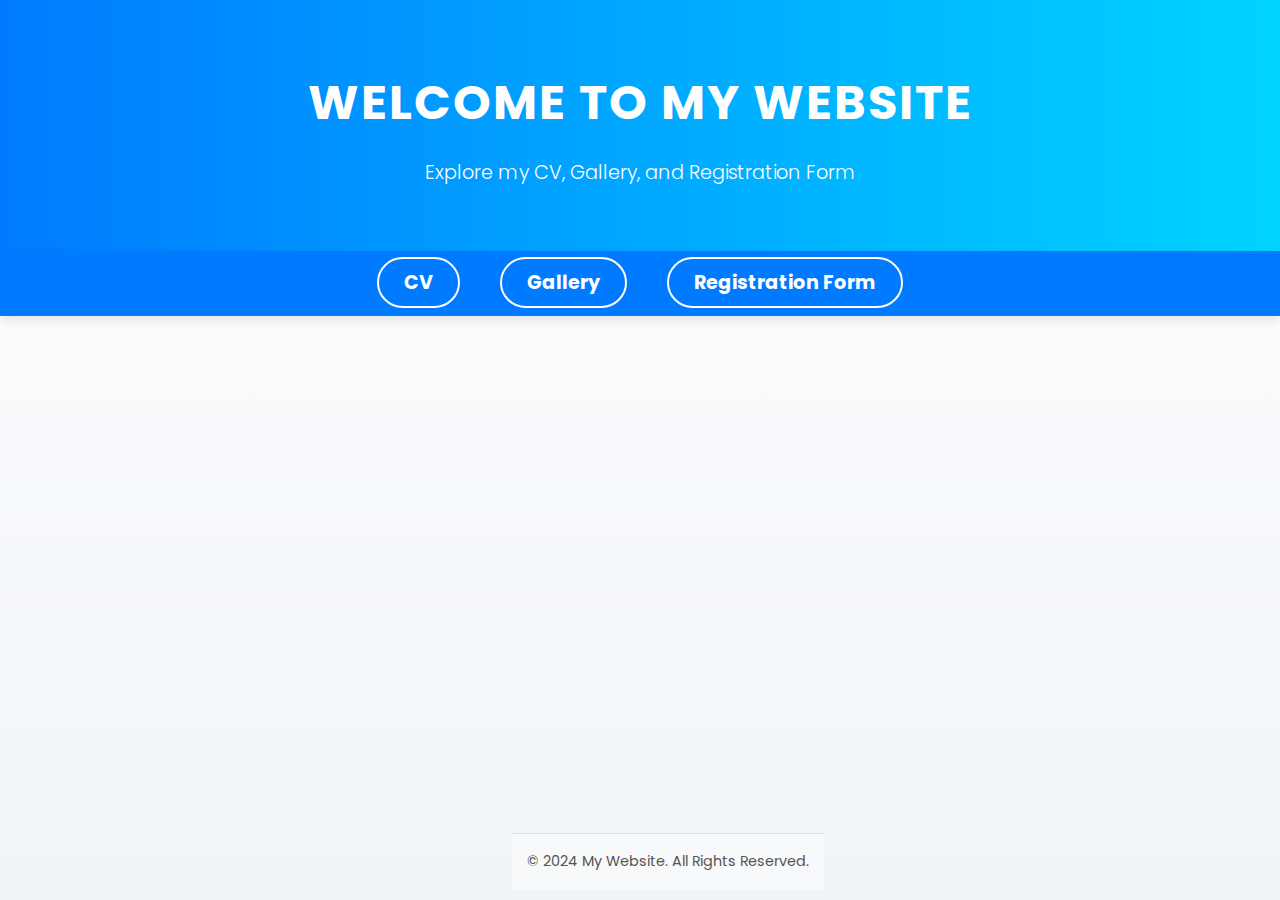
<file: index.html>
<!DOCTYPE html>
<html lang="en">
<head>
    <meta charset="UTF-8">
    <meta name="viewport" content="width=device-width, initial-scale=1.0">
    <title>Welcome</title>
    <link rel="stylesheet" href="style.css">
    <link href="https://fonts.googleapis.com/css2?family=Poppins:wght@300;400;600&display=swap" rel="stylesheet">

</head>
<body>
    <header>
        <div class="container">
            <h1>Welcome to My Website</h1>
            <p class="subheading">Explore my CV, Gallery, and Registration Form</p>
        </div>
    </header>
    <nav>
        <ul>
            <li><a href="./pages/cv.html">CV</a></li>
            <li><a href="./pages/gallery.html">Gallery</a></li>
            <li><a href="./pages/form.html">Registration Form</a></li>
        </ul>
    </nav>
    <footer>
        <p>&copy; 2024 My Website. All Rights Reserved.</p>
    </footer>
</body>
</html>
</file>
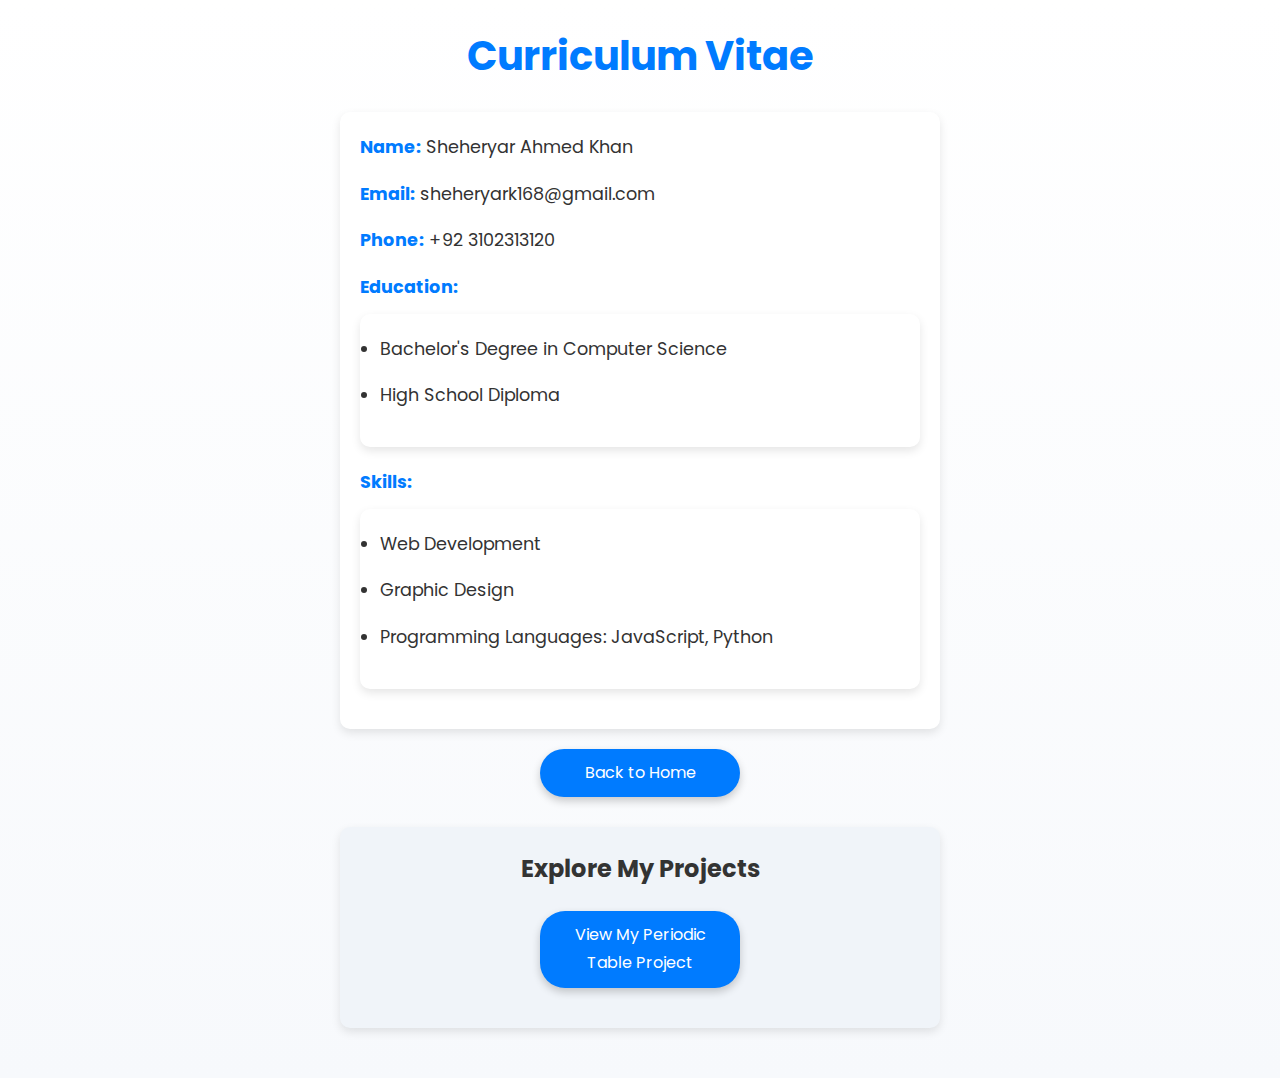
<file: pages/cv.html>
<!DOCTYPE html>
<html lang="en">
  <head>
    <meta charset="UTF-8" />
    <meta name="viewport" content="width=device-width, initial-scale=1.0" />
    <title>My CV</title>
    <link rel="stylesheet" href="/styles/cv.css" />
    <link
      href="https://fonts.googleapis.com/css2?family=Poppins:wght@300;400;600&display=swap"
      rel="stylesheet"
    />
  </head>
  <body>
    <h1>Curriculum Vitae</h1>
    <ul>
      <li><strong>Name:</strong> Sheheryar Ahmed Khan</li>
      <li><strong>Email:</strong> sheheryark168@gmail.com</li>
      <li><strong>Phone:</strong> +92 3102313120</li>
      <li>
        <strong>Education:</strong>
        <ul>
          <li>Bachelor's Degree in Computer Science</li>
          <li>High School Diploma</li>
        </ul>
      </li>
      <li>
        <strong>Skills:</strong>
        <ul>
          <li>Web Development</li>
          <li>Graphic Design</li>
          <li>Programming Languages: JavaScript, Python</li>
        </ul>
      </li>
    </ul>
    <a href="../index.html">Back to Home</a>

    <section>
      <h2>Explore My Projects</h2>
      <a href="/pages/Periodic Table/periodic.html" target="_blank">View My Periodic Table Project</a>
    </section>
  </body>
</html>
</file>
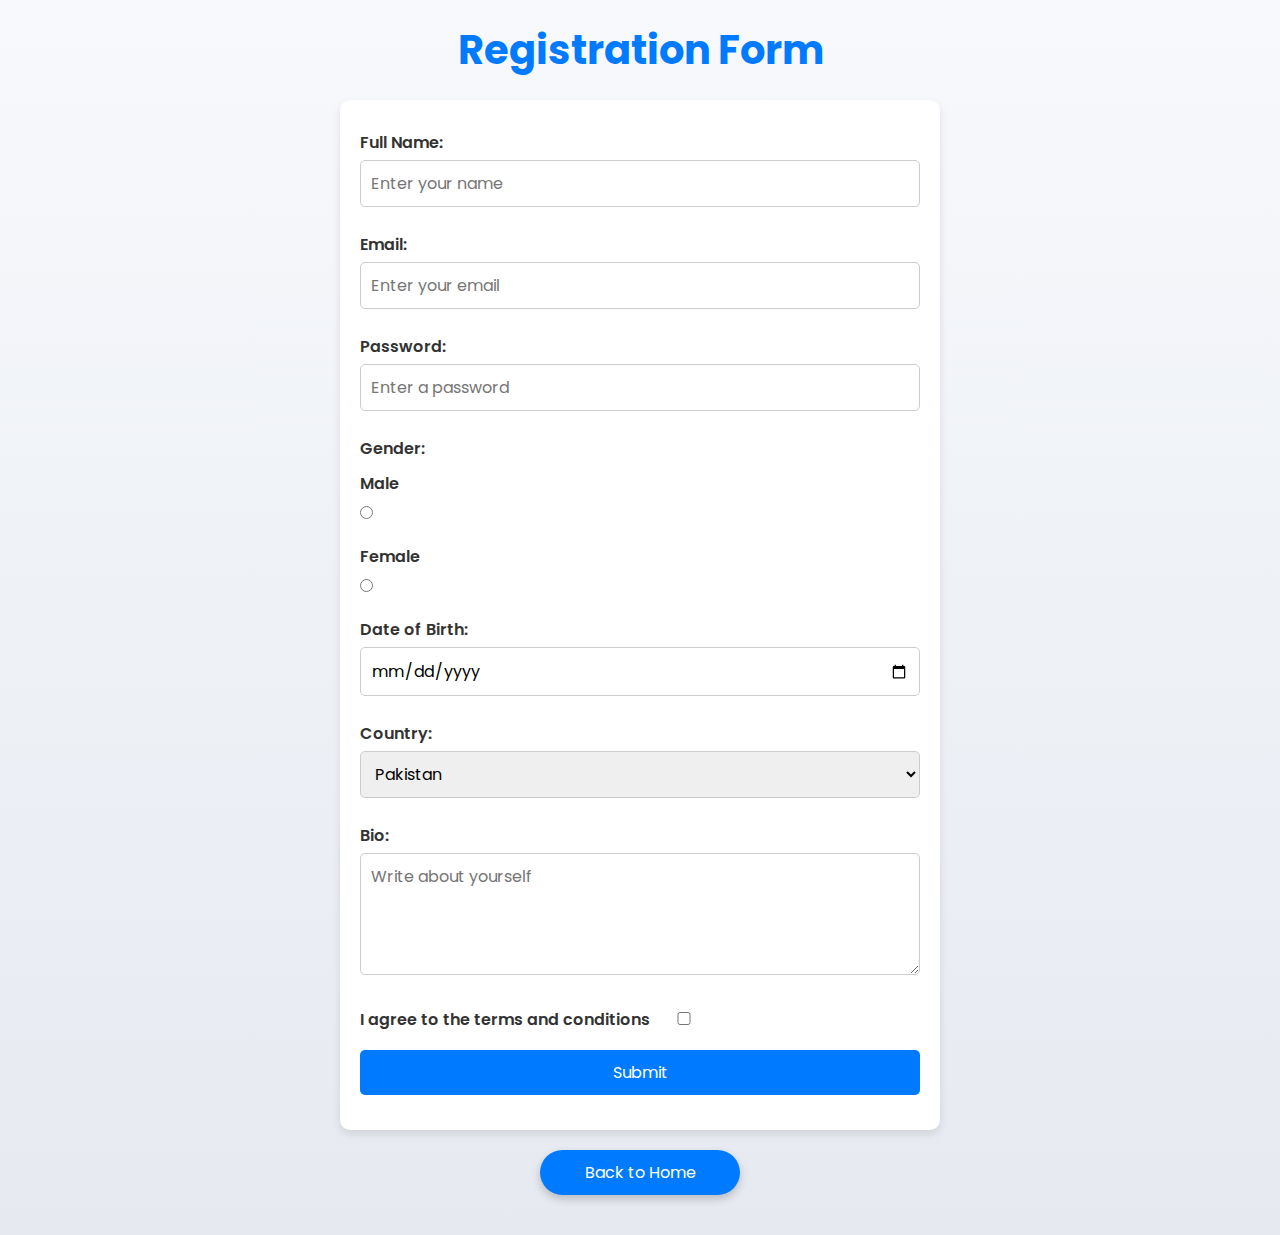
<file: pages/form.html>
<!DOCTYPE html>
<html lang="en">
<head>
    <meta charset="UTF-8">
    <meta name="viewport" content="width=device-width, initial-scale=1.0">
    <title>Registration Form</title>
    <link rel="stylesheet" href="/styles/form.css">
    <link href="https://fonts.googleapis.com/css2?family=Poppins:wght@300;400;600&display=swap" rel="stylesheet">
</head>
<body>
    <h1>Registration Form</h1>
    <form action="#" method="post">
        <label for="name">Full Name:</label>
        <input type="text" id="name" name="name" placeholder="Enter your name" required>

        <label for="email">Email:</label>
        <input type="email" id="email" name="email" placeholder="Enter your email" required>

        <label for="password">Password:</label>
        <input type="password" id="password" name="password" placeholder="Enter a password" required>

        <label for="gender">Gender:</label>
        <label for="male">Male</label>
        <input type="radio" id="male" name="gender" value="male">
        <label for="female">Female</label>
        <input type="radio" id="female" name="gender" value="female">

        <label for="dob">Date of Birth:</label>
        <input type="date" id="dob" name="dob" required>

        <label for="country">Country:</label>
        <select id="country" name="country">
            <option value="pakistan">Pakistan</option>
            <option value="usa">USA</option>
            <option value="uk">UK</option>
        </select>

        <label for="bio">Bio:</label>
        <textarea id="bio" name="bio" rows="4" cols="50" placeholder="Write about yourself"></textarea>

        <label  id="agree" for="agree">I agree to the terms and conditions <input  type="checkbox"  name="agree" required></label>
        

        <button type="submit">Submit</button>
    </form>
    <a href="../index.html">Back to Home</a>
</body>
</html>
</file>
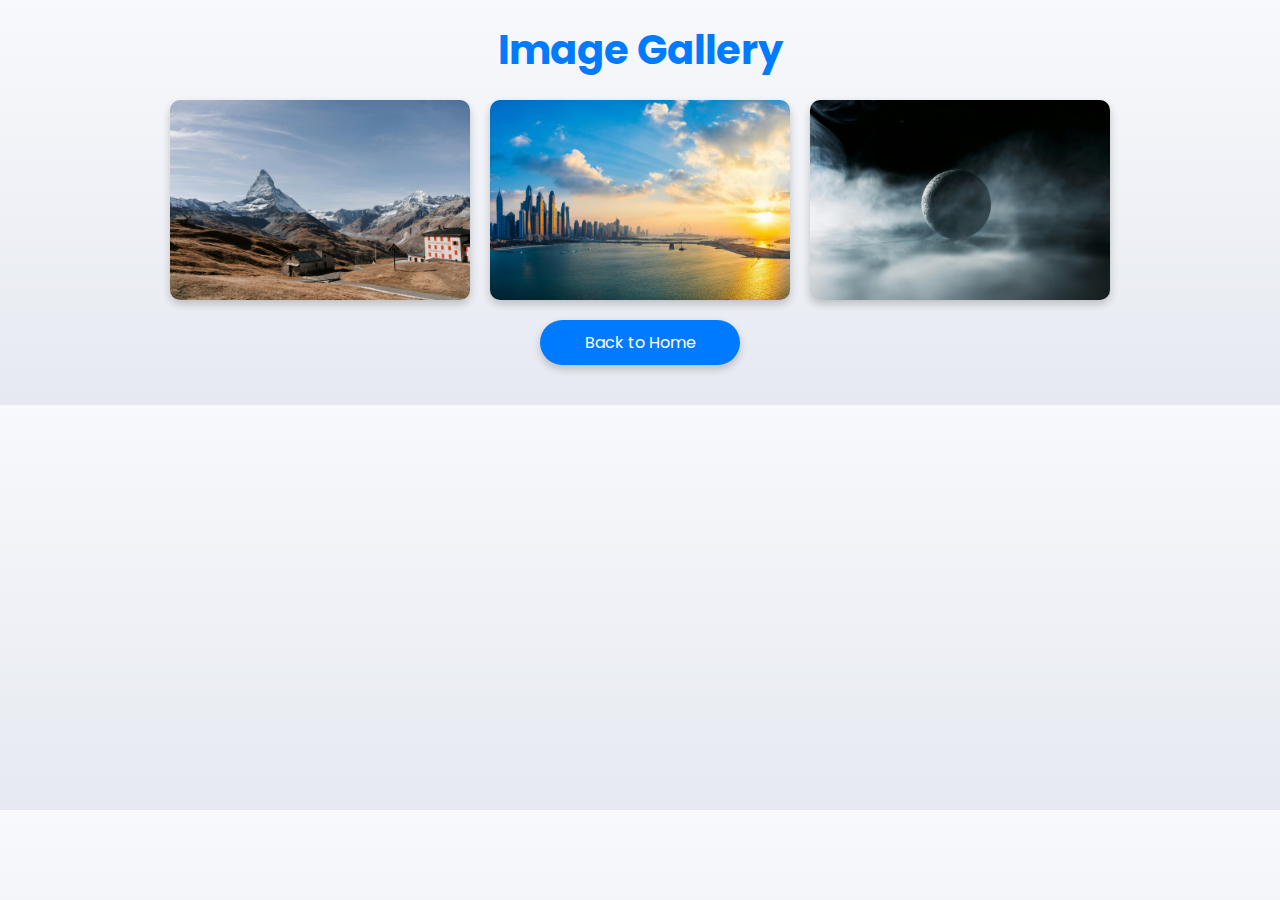
<file: pages/gallery.html>
<!DOCTYPE html>
<html lang="en">
  <head>
    <meta charset="UTF-8" />
    <meta name="viewport" content="width=device-width, initial-scale=1.0" />
    <title>Gallery</title>
    <link rel="stylesheet" href="/styles/gallery.css" />
    <link
      href="https://fonts.googleapis.com/css2?family=Poppins:wght@300;400;600&display=swap"
      rel="stylesheet"
    />
  </head>
  <body>
    <h1>Image Gallery</h1>
    <div class="gallery">
      <img src="../assets/image1.jpg" alt="Image 1" />
      <img src="../assets/image2.jpg" alt="Image 2" />
      <img src="../assets/image3.jpg" alt="Image 3" />
    </div>
    <a href="../index.html">Back to Home</a>
  </body>
</html>
</file>
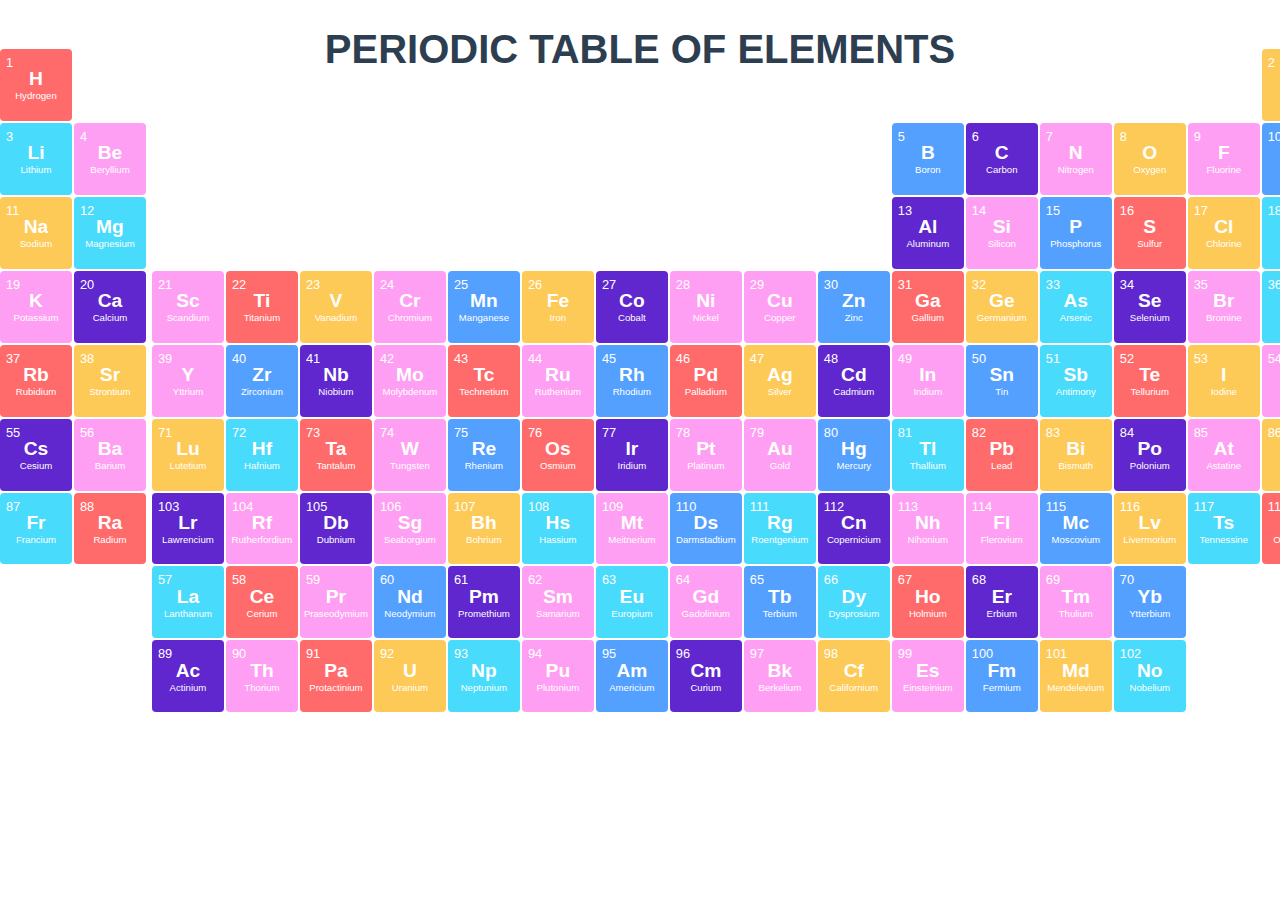
<file: pages/Periodic Table/periodic.html>
<!DOCTYPE html>
<html lang="en">
  <head>
    <meta charset="UTF-8" />
    <meta name="viewport" content="width=device-width, initial-scale=1.0" />
    <title>Periodic Table</title>
    <link rel="stylesheet" href="periodic.css" />
  </head>
  <body>
    <div class="container">
      <h1>Periodic Table of Elements</h1>
      <div class="periodic-table">
        <!-- Row 1 -->
        <div class="element" style="grid-column: 1; grid-row: 1">
          <span class="number">1</span>
          <span class="symbol">H</span>
          <span class="name">Hydrogen</span>
        </div>
        <div class="element" style="grid-column: 20; grid-row: 1">
          <span class="number">2</span>
          <span class="symbol">He</span>
          <span class="name">Helium</span>
        </div>

        <!-- Row 2 -->
        <div class="element" style="grid-column: 1; grid-row: 2">
          <span class="number">3</span>
          <span class="symbol">Li</span>
          <span class="name">Lithium</span>
        </div>
        <div class="element" style="grid-column: 2; grid-row: 2">
          <span class="number">4</span>
          <span class="symbol">Be</span>
          <span class="name">Beryllium</span>
        </div>
        <div class="element" style="grid-column: 15; grid-row: 2">
          <span class="number">5</span>
          <span class="symbol">B</span>
          <span class="name">Boron</span>
        </div>
        <div class="element" style="grid-column: 16; grid-row: 2">
          <span class="number">6</span>
          <span class="symbol">C</span>
          <span class="name">Carbon</span>
        </div>
        <div class="element" style="grid-column: 17; grid-row: 2">
          <span class="number">7</span>
          <span class="symbol">N</span>
          <span class="name">Nitrogen</span>
        </div>
        <div class="element" style="grid-column: 18; grid-row: 2">
          <span class="number">8</span>
          <span class="symbol">O</span>
          <span class="name">Oxygen</span>
        </div>
        <div class="element" style="grid-column: 19; grid-row: 2">
          <span class="number">9</span>
          <span class="symbol">F</span>
          <span class="name">Fluorine</span>
        </div>
        <div class="element" style="grid-column: 20; grid-row: 2">
          <span class="number">10</span>
          <span class="symbol">Ne</span>
          <span class="name">Neon</span>
        </div>

        <!-- Row 3 -->
        <div class="element" style="grid-column: 1; grid-row: 3">
          <span class="number">11</span>
          <span class="symbol">Na</span>
          <span class="name">Sodium</span>
        </div>
        <div class="element" style="grid-column: 2; grid-row: 3">
          <span class="number">12</span>
          <span class="symbol">Mg</span>
          <span class="name">Magnesium</span>
        </div>
        <div class="element" style="grid-column: 15; grid-row: 3">
          <span class="number">13</span>
          <span class="symbol">Al</span>
          <span class="name">Aluminum</span>
        </div>
        <div class="element" style="grid-column: 16; grid-row: 3">
          <span class="number">14</span>
          <span class="symbol">Si</span>
          <span class="name">Silicon</span>
        </div>
        <div class="element" style="grid-column: 17; grid-row: 3">
          <span class="number">15</span>
          <span class="symbol">P</span>
          <span class="name">Phosphorus</span>
        </div>
        <div class="element" style="grid-column: 18; grid-row: 3">
          <span class="number">16</span>
          <span class="symbol">S</span>
          <span class="name">Sulfur</span>
        </div>
        <div class="element" style="grid-column: 19; grid-row: 3">
          <span class="number">17</span>
          <span class="symbol">Cl</span>
          <span class="name">Chlorine</span>
        </div>
        <div class="element" style="grid-column: 20; grid-row: 3">
          <span class="number">18</span>
          <span class="symbol">Ar</span>
          <span class="name">Argon</span>
        </div>

        <!-- Row 4 -->
        <div class="element" style="grid-column: 1; grid-row: 4">
          <span class="number">19</span>
          <span class="symbol">K</span>
          <span class="name">Potassium</span>
        </div>
        <div class="element" style="grid-column: 2; grid-row: 4">
          <span class="number">20</span>
          <span class="symbol">Ca</span>
          <span class="name">Calcium</span>
        </div>
        <div class="element" style="grid-column: 5; grid-row: 4">
          <span class="number">21</span>
          <span class="symbol">Sc</span>
          <span class="name">Scandium</span>
        </div>
        <div class="element" style="grid-column: 6; grid-row: 4">
          <span class="number">22</span>
          <span class="symbol">Ti</span>
          <span class="name">Titanium</span>
        </div>
        <div class="element" style="grid-column: 7; grid-row: 4">
          <span class="number">23</span>
          <span class="symbol">V</span>
          <span class="name">Vanadium</span>
        </div>
        <div class="element" style="grid-column: 8; grid-row: 4">
          <span class="number">24</span>
          <span class="symbol">Cr</span>
          <span class="name">Chromium</span>
        </div>
        <div class="element" style="grid-column: 9; grid-row: 4">
          <span class="number">25</span>
          <span class="symbol">Mn</span>
          <span class="name">Manganese</span>
        </div>
        <div class="element" style="grid-column: 10; grid-row: 4">
          <span class="number">26</span>
          <span class="symbol">Fe</span>
          <span class="name">Iron</span>
        </div>
        <div class="element" style="grid-column: 11; grid-row: 4">
          <span class="number">27</span>
          <span class="symbol">Co</span>
          <span class="name">Cobalt</span>
        </div>
        <div class="element" style="grid-column: 12; grid-row: 4">
          <span class="number">28</span>
          <span class="symbol">Ni</span>
          <span class="name">Nickel</span>
        </div>
        <div class="element" style="grid-column: 13; grid-row: 4">
          <span class="number">29</span>
          <span class="symbol">Cu</span>
          <span class="name">Copper</span>
        </div>
        <div class="element" style="grid-column: 14; grid-row: 4">
          <span class="number">30</span>
          <span class="symbol">Zn</span>
          <span class="name">Zinc</span>
        </div>
        <div class="element" style="grid-column: 15; grid-row: 4">
          <span class="number">31</span>
          <span class="symbol">Ga</span>
          <span class="name">Gallium</span>
        </div>
        <div class="element" style="grid-column: 16; grid-row: 4">
          <span class="number">32</span>
          <span class="symbol">Ge</span>
          <span class="name">Germanium</span>
        </div>
        <div class="element" style="grid-column: 17; grid-row: 4">
          <span class="number">33</span>
          <span class="symbol">As</span>
          <span class="name">Arsenic</span>
        </div>
        <div class="element" style="grid-column: 18; grid-row: 4">
          <span class="number">34</span>
          <span class="symbol">Se</span>
          <span class="name">Selenium</span>
        </div>
        <div class="element" style="grid-column: 19; grid-row: 4">
          <span class="number">35</span>
          <span class="symbol">Br</span>
          <span class="name">Bromine</span>
        </div>
        <div class="element" style="grid-column: 20; grid-row: 4">
          <span class="number">36</span>
          <span class="symbol">Kr</span>
          <span class="name">Krypton</span>
        </div>

        <!-- Row 5 -->
        <div class="element" style="grid-column: 1; grid-row: 5">
          <span class="number">37</span>
          <span class="symbol">Rb</span>
          <span class="name">Rubidium</span>
        </div>
        <div class="element" style="grid-column: 2; grid-row: 5">
          <span class="number">38</span>
          <span class="symbol">Sr</span>
          <span class="name">Strontium</span>
        </div>
        <div class="element" style="grid-column: 5; grid-row: 5">
          <span class="number">39</span>
          <span class="symbol">Y</span>
          <span class="name">Yttrium</span>
        </div>
        <div class="element" style="grid-column: 6; grid-row: 5">
          <span class="number">40</span>
          <span class="symbol">Zr</span>
          <span class="name">Zirconium</span>
        </div>
        <div class="element" style="grid-column: 7; grid-row: 5">
          <span class="number">41</span>
          <span class="symbol">Nb</span>
          <span class="name">Niobium</span>
        </div>
        <div class="element" style="grid-column: 8; grid-row: 5">
          <span class="number">42</span>
          <span class="symbol">Mo</span>
          <span class="name">Molybdenum</span>
        </div>
        <div class="element" style="grid-column: 9; grid-row: 5">
          <span class="number">43</span>
          <span class="symbol">Tc</span>
          <span class="name">Technetium</span>
        </div>
        <div class="element" style="grid-column: 10; grid-row: 5">
          <span class="number">44</span>
          <span class="symbol">Ru</span>
          <span class="name">Ruthenium</span>
        </div>
        <div class="element" style="grid-column: 11; grid-row: 5">
          <span class="number">45</span>
          <span class="symbol">Rh</span>
          <span class="name">Rhodium</span>
        </div>
        <div class="element" style="grid-column: 12; grid-row: 5">
          <span class="number">46</span>
          <span class="symbol">Pd</span>
          <span class="name">Palladium</span>
        </div>
        <div class="element" style="grid-column: 13; grid-row: 5">
          <span class="number">47</span>
          <span class="symbol">Ag</span>
          <span class="name">Silver</span>
        </div>
        <div class="element" style="grid-column: 14; grid-row: 5">
          <span class="number">48</span>
          <span class="symbol">Cd</span>
          <span class="name">Cadmium</span>
        </div>
        <div class="element" style="grid-column: 15; grid-row: 5">
          <span class="number">49</span>
          <span class="symbol">In</span>
          <span class="name">Indium</span>
        </div>
        <div class="element" style="grid-column: 16; grid-row: 5">
          <span class="number">50</span>
          <span class="symbol">Sn</span>
          <span class="name">Tin</span>
        </div>
        <div class="element" style="grid-column: 17; grid-row: 5">
          <span class="number">51</span>
          <span class="symbol">Sb</span>
          <span class="name">Antimony</span>
        </div>
        <div class="element" style="grid-column: 18; grid-row: 5">
          <span class="number">52</span>
          <span class="symbol">Te</span>
          <span class="name">Tellurium</span>
        </div>
        <div class="element" style="grid-column: 19; grid-row: 5">
          <span class="number">53</span>
          <span class="symbol">I</span>
          <span class="name">Iodine</span>
        </div>
        <div class="element" style="grid-column: 20; grid-row: 5">
          <span class="number">54</span>
          <span class="symbol">Xe</span>
          <span class="name">Xenon</span>
        </div>
        <!-- Row 6 -->
        <div class="element" style="grid-column: 1; grid-row: 6">
          <span class="number">55</span>
          <span class="symbol">Cs</span>
          <span class="name">Cesium</span>
        </div>
        <div class="element" style="grid-column: 2; grid-row: 6">
          <span class="number">56</span>
          <span class="symbol">Ba</span>
          <span class="name">Barium</span>
        </div>
        <div class="element" style="grid-column: 6; grid-row: 6">
          <span class="number">72</span>
          <span class="symbol">Hf</span>
          <span class="name">Hafnium</span>
        </div>
        <div class="element" style="grid-column: 7; grid-row: 6">
          <span class="number">73</span>
          <span class="symbol">Ta</span>
          <span class="name">Tantalum</span>
        </div>
        <div class="element" style="grid-column: 8; grid-row: 6">
          <span class="number">74</span>
          <span class="symbol">W</span>
          <span class="name">Tungsten</span>
        </div>
        <div class="element" style="grid-column: 9; grid-row: 6">
          <span class="number">75</span>
          <span class="symbol">Re</span>
          <span class="name">Rhenium</span>
        </div>
        <div class="element" style="grid-column: 10; grid-row: 6">
          <span class="number">76</span>
          <span class="symbol">Os</span>
          <span class="name">Osmium</span>
        </div>
        <div class="element" style="grid-column: 11; grid-row: 6">
          <span class="number">77</span>
          <span class="symbol">Ir</span>
          <span class="name">Iridium</span>
        </div>
        <div class="element" style="grid-column: 12; grid-row: 6">
          <span class="number">78</span>
          <span class="symbol">Pt</span>
          <span class="name">Platinum</span>
        </div>
        <div class="element" style="grid-column: 13; grid-row: 6">
          <span class="number">79</span>
          <span class="symbol">Au</span>
          <span class="name">Gold</span>
        </div>
        <div class="element" style="grid-column: 14; grid-row: 6">
          <span class="number">80</span>
          <span class="symbol">Hg</span>
          <span class="name">Mercury</span>
        </div>
        <div class="element" style="grid-column: 15; grid-row: 6">
          <span class="number">81</span>
          <span class="symbol">Tl</span>
          <span class="name">Thallium</span>
        </div>
        <div class="element" style="grid-column: 16; grid-row: 6">
          <span class="number">82</span>
          <span class="symbol">Pb</span>
          <span class="name">Lead</span>
        </div>
        <div class="element" style="grid-column: 17; grid-row: 6">
          <span class="number">83</span>
          <span class="symbol">Bi</span>
          <span class="name">Bismuth</span>
        </div>
        <div class="element" style="grid-column: 18; grid-row: 6">
          <span class="number">84</span>
          <span class="symbol">Po</span>
          <span class="name">Polonium</span>
        </div>
        <div class="element" style="grid-column: 19; grid-row: 6">
          <span class="number">85</span>
          <span class="symbol">At</span>
          <span class="name">Astatine</span>
        </div>
        <div class="element" style="grid-column: 20; grid-row: 6">
          <span class="number">86</span>
          <span class="symbol">Rn</span>
          <span class="name">Radon</span>
        </div>

        <!-- Lanthanides -->
        <div class="element" style="grid-column: 5; grid-row: 8">
          <span class="number">57</span>
          <span class="symbol">La</span>
          <span class="name">Lanthanum</span>
        </div>
        <!-- Include elements from Cerium (58) to Lutetium (71) -->
        <!-- Lanthanides -->
        <div class="element" style="grid-column: 6; grid-row: 8">
          <span class="number">58</span>
          <span class="symbol">Ce</span>
          <span class="name">Cerium</span>
        </div>
        <div class="element" style="grid-column: 7; grid-row: 8">
          <span class="number">59</span>
          <span class="symbol">Pr</span>
          <span class="name">Praseodymium</span>
        </div>
        <div class="element" style="grid-column: 8; grid-row: 8">
          <span class="number">60</span>
          <span class="symbol">Nd</span>
          <span class="name">Neodymium</span>
        </div>
        <div class="element" style="grid-column: 9; grid-row: 8">
          <span class="number">61</span>
          <span class="symbol">Pm</span>
          <span class="name">Promethium</span>
        </div>
        <div class="element" style="grid-column: 10; grid-row: 8">
          <span class="number">62</span>
          <span class="symbol">Sm</span>
          <span class="name">Samarium</span>
        </div>
        <div class="element" style="grid-column: 11; grid-row: 8">
          <span class="number">63</span>
          <span class="symbol">Eu</span>
          <span class="name">Europium</span>
        </div>
        <div class="element" style="grid-column: 12; grid-row: 8">
          <span class="number">64</span>
          <span class="symbol">Gd</span>
          <span class="name">Gadolinium</span>
        </div>
        <div class="element" style="grid-column: 13; grid-row: 8">
          <span class="number">65</span>
          <span class="symbol">Tb</span>
          <span class="name">Terbium</span>
        </div>
        <div class="element" style="grid-column: 14; grid-row: 8">
          <span class="number">66</span>
          <span class="symbol">Dy</span>
          <span class="name">Dysprosium</span>
        </div>
        <div class="element" style="grid-column: 15; grid-row: 8">
          <span class="number">67</span>
          <span class="symbol">Ho</span>
          <span class="name">Holmium</span>
        </div>
        <div class="element" style="grid-column: 16; grid-row: 8">
          <span class="number">68</span>
          <span class="symbol">Er</span>
          <span class="name">Erbium</span>
        </div>
        <div class="element" style="grid-column: 17; grid-row: 8">
          <span class="number">69</span>
          <span class="symbol">Tm</span>
          <span class="name">Thulium</span>
        </div>
        <div class="element" style="grid-column: 18; grid-row: 8">
          <span class="number">70</span>
          <span class="symbol">Yb</span>
          <span class="name">Ytterbium</span>
        </div>
        <div class="element" style="grid-column: 5; grid-row: 6">
          <span class="number">71</span>
          <span class="symbol">Lu</span>
          <span class="name">Lutetium</span>
        </div>

        <!-- Include elements from Thorium (90) to Lawrencium (103) -->
        <!-- Row 7 -->
        <div class="element" style="grid-column: 1; grid-row: 7">
          <span class="number">87</span>
          <span class="symbol">Fr</span>
          <span class="name">Francium</span>
        </div>
        <div class="element" style="grid-column: 2; grid-row: 7">
          <span class="number">88</span>
          <span class="symbol">Ra</span>
          <span class="name">Radium</span>
        </div>

        <div class="element" style="grid-column: 6; grid-row: 7">
          <span class="number">104</span>
          <span class="symbol">Rf</span>
          <span class="name">Rutherfordium</span>
        </div>
        <div class="element" style="grid-column: 7; grid-row: 7">
          <span class="number">105</span>
          <span class="symbol">Db</span>
          <span class="name">Dubnium</span>
        </div>
        <div class="element" style="grid-column: 8; grid-row: 7">
          <span class="number">106</span>
          <span class="symbol">Sg</span>
          <span class="name">Seaborgium</span>
        </div>
        <div class="element" style="grid-column: 9; grid-row: 7">
          <span class="number">107</span>
          <span class="symbol">Bh</span>
          <span class="name">Bohrium</span>
        </div>
        <div class="element" style="grid-column: 10; grid-row: 7">
          <span class="number">108</span>
          <span class="symbol">Hs</span>
          <span class="name">Hassium</span>
        </div>
        <div class="element" style="grid-column: 11; grid-row: 7">
          <span class="number">109</span>
          <span class="symbol">Mt</span>
          <span class="name">Meitnerium</span>
        </div>
        <div class="element" style="grid-column: 12; grid-row: 7">
          <span class="number">110</span>
          <span class="symbol">Ds</span>
          <span class="name">Darmstadtium</span>
        </div>
        <div class="element" style="grid-column: 13; grid-row: 7">
          <span class="number">111</span>
          <span class="symbol">Rg</span>
          <span class="name">Roentgenium</span>
        </div>
        <div class="element" style="grid-column: 14; grid-row: 7">
          <span class="number">112</span>
          <span class="symbol">Cn</span>
          <span class="name">Copernicium</span>
        </div>
        <div class="element" style="grid-column: 15; grid-row: 7">
          <span class="number">113</span>
          <span class="symbol">Nh</span>
          <span class="name">Nihonium</span>
        </div>
        <div class="element" style="grid-column: 16; grid-row: 7">
          <span class="number">114</span>
          <span class="symbol">Fl</span>
          <span class="name">Flerovium</span>
        </div>
        <div class="element" style="grid-column: 17; grid-row: 7">
          <span class="number">115</span>
          <span class="symbol">Mc</span>
          <span class="name">Moscovium</span>
        </div>
        <div class="element" style="grid-column: 18; grid-row: 7">
          <span class="number">116</span>
          <span class="symbol">Lv</span>
          <span class="name">Livermorium</span>
        </div>
        <div class="element" style="grid-column: 19; grid-row: 7">
          <span class="number">117</span>
          <span class="symbol">Ts</span>
          <span class="name">Tennessine</span>
        </div>
        <div class="element" style="grid-column: 20; grid-row: 7">
          <span class="number">118</span>
          <span class="symbol">Og</span>
          <span class="name">Oganesson</span>
        </div>

        <!-- Actinides -->
        <div class="element" style="grid-column: 5; grid-row: 9">
          <span class="number">89</span>
          <span class="symbol">Ac</span>
          <span class="name">Actinium</span>
        </div>
        <div class="element" style="grid-column: 6; grid-row: 9">
          <span class="number">90</span>
          <span class="symbol">Th</span>
          <span class="name">Thorium</span>
        </div>
        <div class="element" style="grid-column: 7; grid-row: 9">
          <span class="number">91</span>
          <span class="symbol">Pa</span>
          <span class="name">Protactinium</span>
        </div>
        <div class="element" style="grid-column: 8; grid-row: 9">
          <span class="number">92</span>
          <span class="symbol">U</span>
          <span class="name">Uranium</span>
        </div>
        <div class="element" style="grid-column: 9; grid-row: 9">
          <span class="number">93</span>
          <span class="symbol">Np</span>
          <span class="name">Neptunium</span>
        </div>
        <div class="element" style="grid-column: 10; grid-row: 9">
          <span class="number">94</span>
          <span class="symbol">Pu</span>
          <span class="name">Plutonium</span>
        </div>
        <div class="element" style="grid-column: 11; grid-row: 9">
          <span class="number">95</span>
          <span class="symbol">Am</span>
          <span class="name">Americium</span>
        </div>
        <div class="element" style="grid-column: 12; grid-row: 9">
          <span class="number">96</span>
          <span class="symbol">Cm</span>
          <span class="name">Curium</span>
        </div>
        <div class="element" style="grid-column: 13; grid-row: 9">
          <span class="number">97</span>
          <span class="symbol">Bk</span>
          <span class="name">Berkelium</span>
        </div>
        <div class="element" style="grid-column: 14; grid-row: 9">
          <span class="number">98</span>
          <span class="symbol">Cf</span>
          <span class="name">Californium</span>
        </div>
        <div class="element" style="grid-column: 15; grid-row: 9">
          <span class="number">99</span>
          <span class="symbol">Es</span>
          <span class="name">Einsteinium</span>
        </div>
        <div class="element" style="grid-column: 16; grid-row: 9">
          <span class="number">100</span>
          <span class="symbol">Fm</span>
          <span class="name">Fermium</span>
        </div>
        <div class="element" style="grid-column: 17; grid-row: 9">
          <span class="number">101</span>
          <span class="symbol">Md</span>
          <span class="name">Mendelevium</span>
        </div>
        <div class="element" style="grid-column: 18; grid-row: 9">
          <span class="number">102</span>
          <span class="symbol">No</span>
          <span class="name">Nobelium</span>
        </div>
        <div class="element" style="grid-column: 5; grid-row: 7">
          <span class="number">103</span>
          <span class="symbol">Lr</span>
          <span class="name">Lawrencium</span>
        </div>


        <!-- Last 2 Rows -->
         <div class="last-row">




          
         </div>
      </div>
    </div>
  </body>
</html>
</file>
<file: pages/Periodic Table/periodic.css>
:root {
    --primary-color: #3498db;
    --secondary-color: #2ecc71;
    --background-color: #ffffff;
    --text-color: #2c3e50;
    --alkali-metal: #ff6b6b;
    --alkaline-earth: #feca57;
    --transition-metal: #48dbfb;
    --post-transition-metal: #ff9ff3;
    --metalloid: #54a0ff;
    --nonmetal: #5f27cd;
    --halogen: #ff6b6b;
    --noble-gas: #ff9ff3;
    --lanthanide: #1dd1a1;
    --actinide: #54a0ff;
}

body {
    font-family: Arial, sans-serif;
    background-color: var(--background-color);
    color: var(--text-color);
    margin: 0;
    padding: 0;
}

.container {
    max-width: 1400px;
    /* height: 50vh; */
    margin: 0 auto;
    /* padding: 20px; */
}

h1 {

text-align: center;
font-family: Arial, Helvetica, sans-serif;
font-size: 40px;
text-transform: uppercase;
font-weight: 900;


}

.periodic-table {
    display: grid;
    grid-template-columns: repeat(20, 2fr);
    grid-gap: 2px;
    margin-top: -50px;
}

.element {
    aspect-ratio: 1;
    display: flex;
    flex-direction: column;
    justify-content: center;
    align-items: center;
    background-color: var(--primary-color);
    color: white;
    border-radius: 4px;
    padding: 4px;
    transition: all 0.3s ease;
    cursor: pointer;
    position: relative;
}

.element:hover {
    transform: scale(1.5);
    z-index: 1;
    box-shadow: 0 0 10px rgba(0, 0, 0, 0.3);
}

.element .symbol {
    font-size: 1.2em;
    font-weight: bold;
}

.element .number {
    font-size: 0.8em;
    position: absolute;
    top: 6px;
    left: 6px;
}

.element .name {
    font-size: 0.6em;
    text-align: center;
}

/* Element categories */
.element:nth-child(3n+1) { background-color: var(--alkali-metal); }
.element:nth-child(3n+2) { background-color: var(--alkaline-earth); }
.element:nth-child(3n+3) { background-color: var(--transition-metal); }
.element:nth-child(5n+4) { background-color: var(--post-transition-metal); }
.element:nth-child(5n+5) { background-color: var(--metalloid); }
.element:nth-child(7n+6) { background-color: var(--nonmetal); }
/* .element:nth-child(7n+7) { background-color: var(--halogen); } */
.element:nth-child(7n) { background-color: var(--noble-gas); }
/* .element.lanthanide { background-color: var(--lanthanide); } */
/* .element.actinide { background-color: var(--actinide); } */

/* @keyframes fadeIn {
    from {
        opacity: 0;
        transform: translateY(20px);
    }
    to {
        opacity: 1;
        transform: translateY(0);
    }
} */

/* .element {
    animation: fadeIn 0.5s ease-out;
    animation-fill-mode: both;
} */

.element:nth-child(18n + 1) { animation-delay: 0.05s; }
.element:nth-child(18n + 2) { animation-delay: 0.1s; }
.element:nth-child(18n + 3) { animation-delay: 0.15s; }
/* Continue this pattern for all 18 columns */
.element:nth-child(18n) { animation-delay: 0.9s; }

@media (max-width: 1200px) {
    .periodic-table {
        grid-template-columns: repeat(9, 1fr);
    }
    
    .element {
        grid-column: auto !important;
        grid-row: auto !important;
    }
}

@media (max-width: 600px) {
    .periodic-table {
        grid-template-columns: repeat(4, 1fr);
    }
}
</file>
<file: style.css>
/* General Reset */
* {
    margin: 0;
    padding: 0;
    box-sizing: border-box;
    font-family: 'Poppins', sans-serif;
}

/* Body Styling */
body {
    background: linear-gradient(to bottom, #ffffff, #f0f4f9);
    color: #333;
    line-height: 1.8;
    margin: 0;
    padding: 0;
    position: relative;
    min-height: 100vh;
}

/* Header Styling */
header {
    background: linear-gradient(to right, #007bff, #00d4ff);
    color: white;
    padding: 60px 20px;
    text-align: center;
    box-shadow: 0 8px 15px rgba(0, 0, 0, 0.1);
}

header h1 {
    font-size: 3rem;
    margin-bottom: 10px;
    letter-spacing: 2px;
    text-transform: uppercase;
}

header .subheading {
    font-size: 1.2rem;
    font-weight: 300;
}

/* Navigation Styling */
nav {
    background: #007bff;
    padding: 15px 0;
    box-shadow: 0 4px 10px rgba(0, 0, 0, 0.1);
}

nav ul {
    display: flex;
    justify-content: center;
    list-style: none;
    margin: 0;
    padding: 0;
}

nav ul li {
    margin: 0 20px;
}

nav ul li a {
    text-decoration: none;
    color: white;
    font-size: 1.2rem;
    font-weight: bold;
    padding: 10px 25px;
    border: 2px solid white;
    border-radius: 30px;
    transition: all 0.3s ease-in-out;
}

nav ul li a:hover {
    background-color: white;
    color: #007bff;
    transform: scale(1.1);
}

/* Footer Styling */
footer {
    text-align: center;
    padding: 15px;
    background: #f8f9fa;
    color: #555;
    font-size: 0.9rem;
    border-top: 1px solid #ddd;
    position: absolute;
    bottom: 10px;
    left: 40%;
}

/* Responsive Design */
@media (max-width: 768px) {
    header h1 {
        font-size: 2rem;
    }

    header .subheading {
        font-size: 1rem;
    }

    nav ul {
        flex-direction: column;
        align-items: center;
    }

    nav ul li {
        margin: 10px 0;
    }
}
</file>
<file: styles/cv.css>
/* General Reset */
        * {
            margin: 0;
            padding: 0;
            box-sizing: border-box;
            font-family: 'Poppins', sans-serif;
        }

        /* Body Styling */
        body {
            background: linear-gradient(to bottom, #ffffff, #f7f9fc);
            color: #333;
            line-height: 1.8;
            margin: 0;
            padding: 20px;
        }

        /* Header Styling */
        h1 {
            text-align: center;
            color: #007bff;
            margin-bottom: 20px;
            font-size: 2.5rem;
        }

        /* List Styling */
        ul {
            max-width: 600px;
            margin: 20px auto;
            padding: 20px;
            background: #fff;
            border-radius: 10px;
            box-shadow: 0 4px 10px rgba(0, 0, 0, 0.1);
            list-style: none;
        }

        ul li {
            margin-bottom: 15px;
            font-size: 1.1rem;
        }

        ul li strong {
            color: #007bff;
        }

        ul ul {
            margin-top: 10px;
            padding-left: 20px;
            list-style: disc;
        }

        /* Navigation Link */
        a {
            display: block;
            max-width: 200px;
            margin: 20px auto;
            text-align: center;
            text-decoration: none;
            color: white;
            background: #007bff;
            padding: 10px 20px;
            border-radius: 25px;
            box-shadow: 0 4px 8px rgba(0, 0, 0, 0.2);
            transition: background 0.3s ease, transform 0.2s ease;
        }

        a:hover {
            background: #0056b3;
            transform: translateY(-3px);
        }

        /* Section Styling */
        section {
            max-width: 600px;
            margin: 30px auto;
            padding: 20px;
            background: #f0f4f9;
            border-radius: 10px;
            box-shadow: 0 4px 10px rgba(0, 0, 0, 0.1);
        }

        section h2 {
            font-size: 1.5rem;
            color: #333;
            margin-bottom: 15px;
            text-align: center;
        }

        section a {
            margin: 20px auto;
        }
</file>
<file: styles/form.css>
/* General Reset */
 * {
    margin: 0;
    padding: 0;
    box-sizing: border-box;
    font-family: 'Poppins', sans-serif;
}

/* Body Styling */
body {
    background: linear-gradient(to bottom, #f7f9fc, #e6e9f0);
    color: #333;
    margin: 0;
    padding: 20px;
}

/* Header Styling */
h1 {
    text-align: center;
    color: #007bff;
    margin-bottom: 20px;
    font-size: 2.5rem;
}

/* Form Styling */
form {
    max-width: 600px;
    margin: 20px auto;
    padding: 20px;
    background: white;
    border-radius: 10px;
    box-shadow: 0 4px 8px rgba(0, 0, 0, 0.1);
}

label {
    display: block;
    margin: 10px 0 5px;
    font-weight: 600;
}

input, select, textarea, button {
    width: 100%;
    padding: 10px;
    margin-bottom: 15px;
    border: 1px solid #ccc;
    border-radius: 5px;
    font-size: 1rem;
}

input[type="radio"] {
    width: auto;
    margin-right: 10px;
}

textarea {
    resize: vertical;
}

input:focus, select:focus, textarea:focus {
    border-color: #007bff;
    outline: none;
    box-shadow: 0 0 5px rgba(0, 123, 255, 0.5);
}

button {
    background: #007bff;
    color: white;
    border: none;
    cursor: pointer;
    transition: background 0.3s ease;
}

button:hover {
    background: #0056b3;
}

/* Navigation Link */
a {
    display: block;
    max-width: 200px;
    margin: 20px auto;
    text-align: center;
    text-decoration: none;
    color: white;
    background: #007bff;
    padding: 10px 20px;
    border-radius: 25px;
    box-shadow: 0 4px 8px rgba(0, 0, 0, 0.2);
    transition: background 0.3s ease, transform 0.2s ease;
}

a:hover {
    background: #0056b3;
    transform: translateY(-3px);
}

/* #agree{
    display: flex;
    justify-content: center;
    align-items: center;
} */

#agree input[type="checkbox"]{
    width: 20px;
    margin-left: 20px;
    margin-bottom: 20px;

}
</file>
<file: styles/gallery.css>
/* General Reset */
   * {
    margin: 0;
    padding: 0;
    box-sizing: border-box;
    font-family: 'Poppins', sans-serif;
}

/* Body Styling */
body {
    background: linear-gradient(to bottom, #f7f9fc, #e6e9f0);
    color: #333;
    margin: 0;
    padding: 20px;
}

/* Header Styling */
h1 {
    text-align: center;
    color: #007bff;
    margin-bottom: 20px;
    font-size: 2.5rem;
}

/* Gallery Styling */
.gallery {
    display: flex;
    justify-content: center;
    flex-wrap: wrap;
    gap: 20px;
    max-width: 1200px;
    margin: 20px auto;
}

.gallery img {
    width: 300px;
    height: auto;
    border-radius: 10px;
    box-shadow: 0 4px 8px rgba(0, 0, 0, 0.2);
    transition: transform 0.3s ease, box-shadow 0.3s ease;
}

.gallery img:hover {
    transform: scale(1.05);
    box-shadow: 0 6px 12px rgba(0, 0, 0, 0.3);
}

/* Navigation Link */
a {
    display: block;
    max-width: 200px;
    margin: 20px auto;
    text-align: center;
    text-decoration: none;
    color: white;
    background: #007bff;
    padding: 10px 20px;
    border-radius: 25px;
    box-shadow: 0 4px 8px rgba(0, 0, 0, 0.2);
    transition: background 0.3s ease, transform 0.2s ease;
}

a:hover {
    background: #0056b3;
    transform: translateY(-3px);
}
</file>
